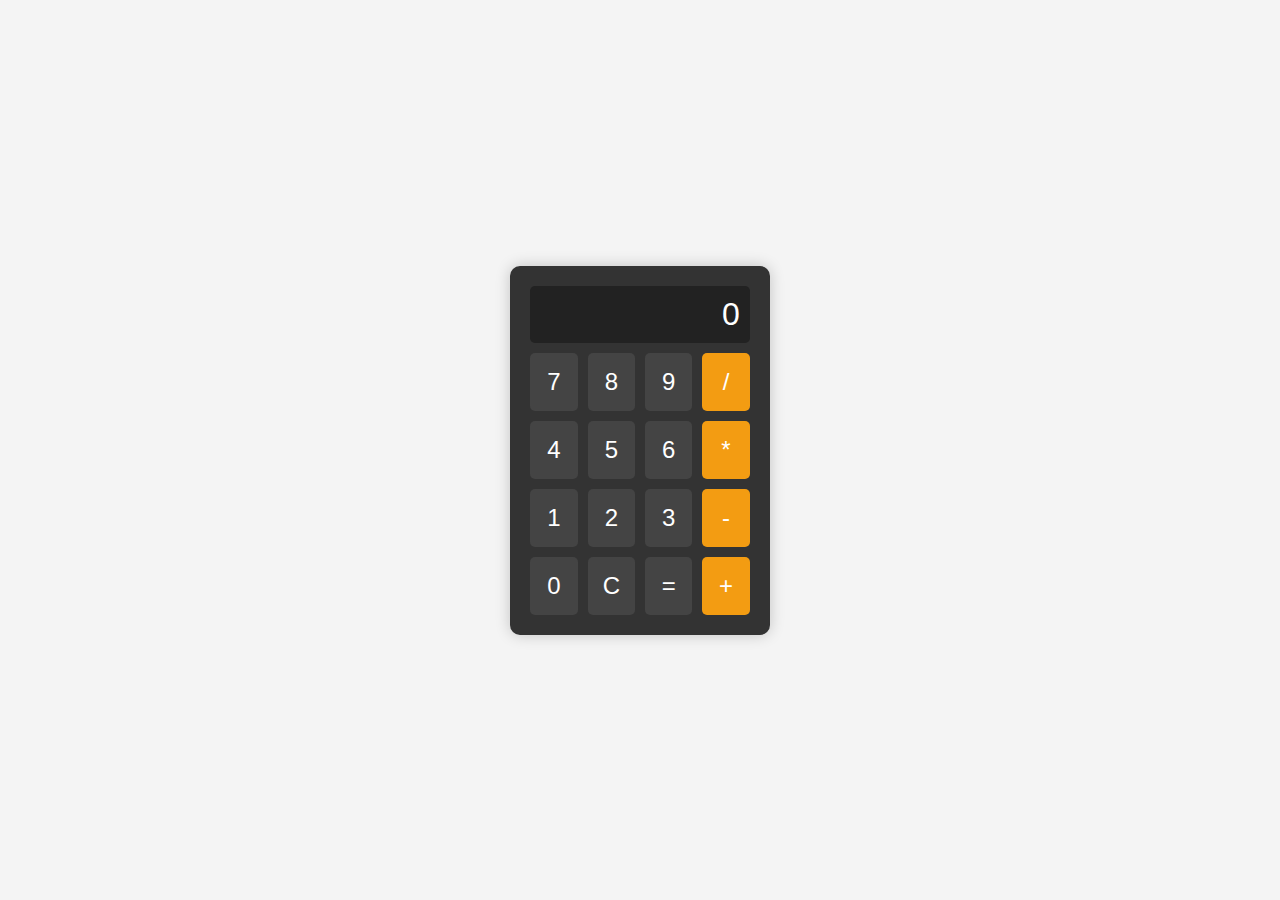
<file: lab16/index.html>
<!DOCTYPE html>
<html lang="en">
<head>
    <meta charset="UTF-8">
    <meta name="viewport" content="width=device-width, initial-scale=1.0">
    <title>Calculadora</title>
    <link rel="stylesheet" href="styles.css">
</head>
<body>
    <div class = "calculadora">
      <div id = "resultado" class = "tela">0</div>
      <div class = "botoes"> 

        <button class="btn" onclick="adicionarNumero('7')">7</button>
        <button class="btn" onclick="adicionarNumero('8')">8</button>
        <button class="btn" onclick="adicionarNumero('9')">9</button>
        <button class="btn operador" onclick="adicionarOperacao('/')">/</button>

        <button class="btn" onclick="adicionarNumero('4')">4</button>
        <button class="btn" onclick="adicionarNumero('5')">5</button>
        <button class="btn" onclick="adicionarNumero('6')">6</button>
        <button class="btn operador" onclick="adicionarOperacao('*')">*</button>

        <button class="btn" onclick="adicionarNumero('1')">1</button>
        <button class="btn" onclick="adicionarNumero('2')">2</button>
        <button class="btn" onclick="adicionarNumero('3')">3</button>
        <button class="btn operador" onclick="adicionarOperacao('-')">-</button>

        <button class="btn" onclick="adicionarNumero('0')">0</button>
        <button class="btn" onclick="limpar()">C</button>
        <button class="btn" onclick="calcular()">=</button>
        <button class="btn operador" onclick="adicionarOperacao('+')">+</button>

      </div>
      </div>
  <script src="script.js"></script>
</body>
</html>
</file>
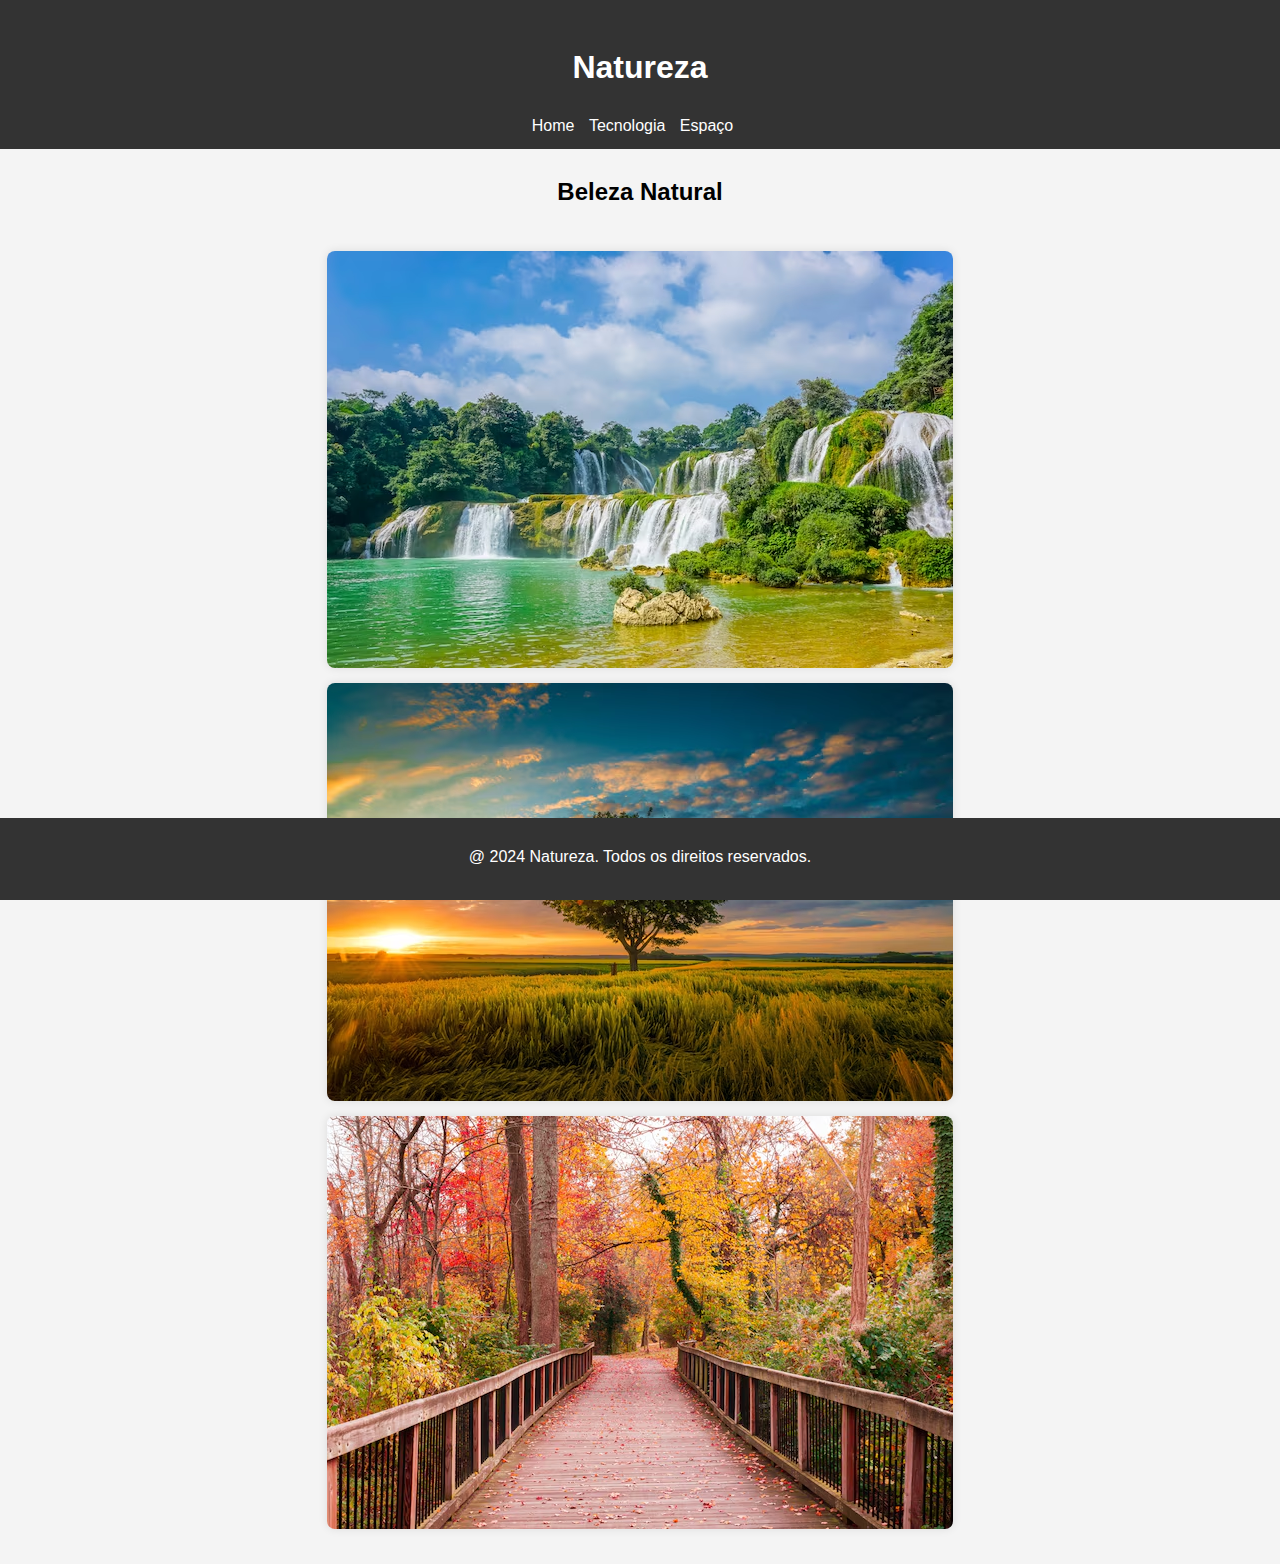
<file: lab04/HTML_Lab4/Index.html>
<title>Natureza</title>
<!DOCTYPE html>
<html lang="pt-br">
    <head>
        <meta charset="UTF-8">
        <meta name="viewport" content="width=device-width, initial-scale=1.0">
        <title>Natureza</title>
        <link rel="stylesheet" href="styles.css">
    </head>
    <body>
        <header>
        <h1><p>Natureza</p></h1>
          
        <nav>
            <ul>
                <li>
                    <a href="Index.html">Home</a>
                    <a href="tech.html">Tecnologia</a>
                    <a href="space.html">Espaço</a>
                </li>
            </ul>
        </nav>
        </header>
    
    <h2><p>Beleza Natural</p></h2>

    <main>
    <div id="img">
    <img src="nature1.avif">
    <img src="nature2.avif">
    <img src="nature3.avif">
    </div>
    </main>
    
    <footer id = "footer">
        <p> @ 2024 Natureza. Todos os direitos reservados.</p>
    </footer>
    </body>
    
</html>
</file>
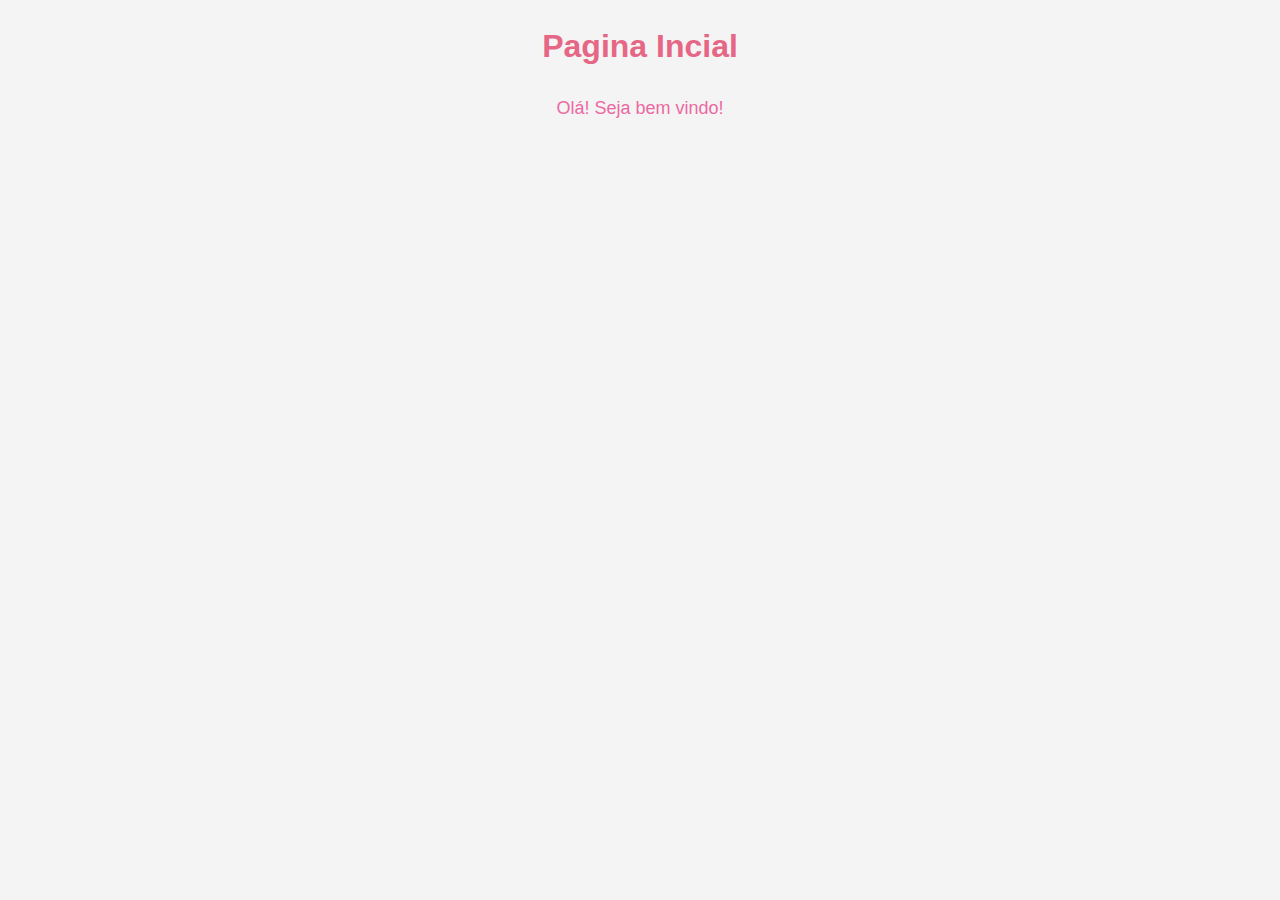
<file: lab64/public/index.html>
<!DOCTYPE html>
<html lang="pt-br">
<head>
    <meta charset="UTF-8">
    <meta name="viewport" content="width=device-width, initial-scale=1.0">
    <title>Pagina Inicial</title>
    <link rel="stylesheet" href="styles.css">
</head>
<body>
    <h1>Pagina Incial</h1>
    <p>Olá! Seja bem vindo!</p>
</body>
</html>
</file>
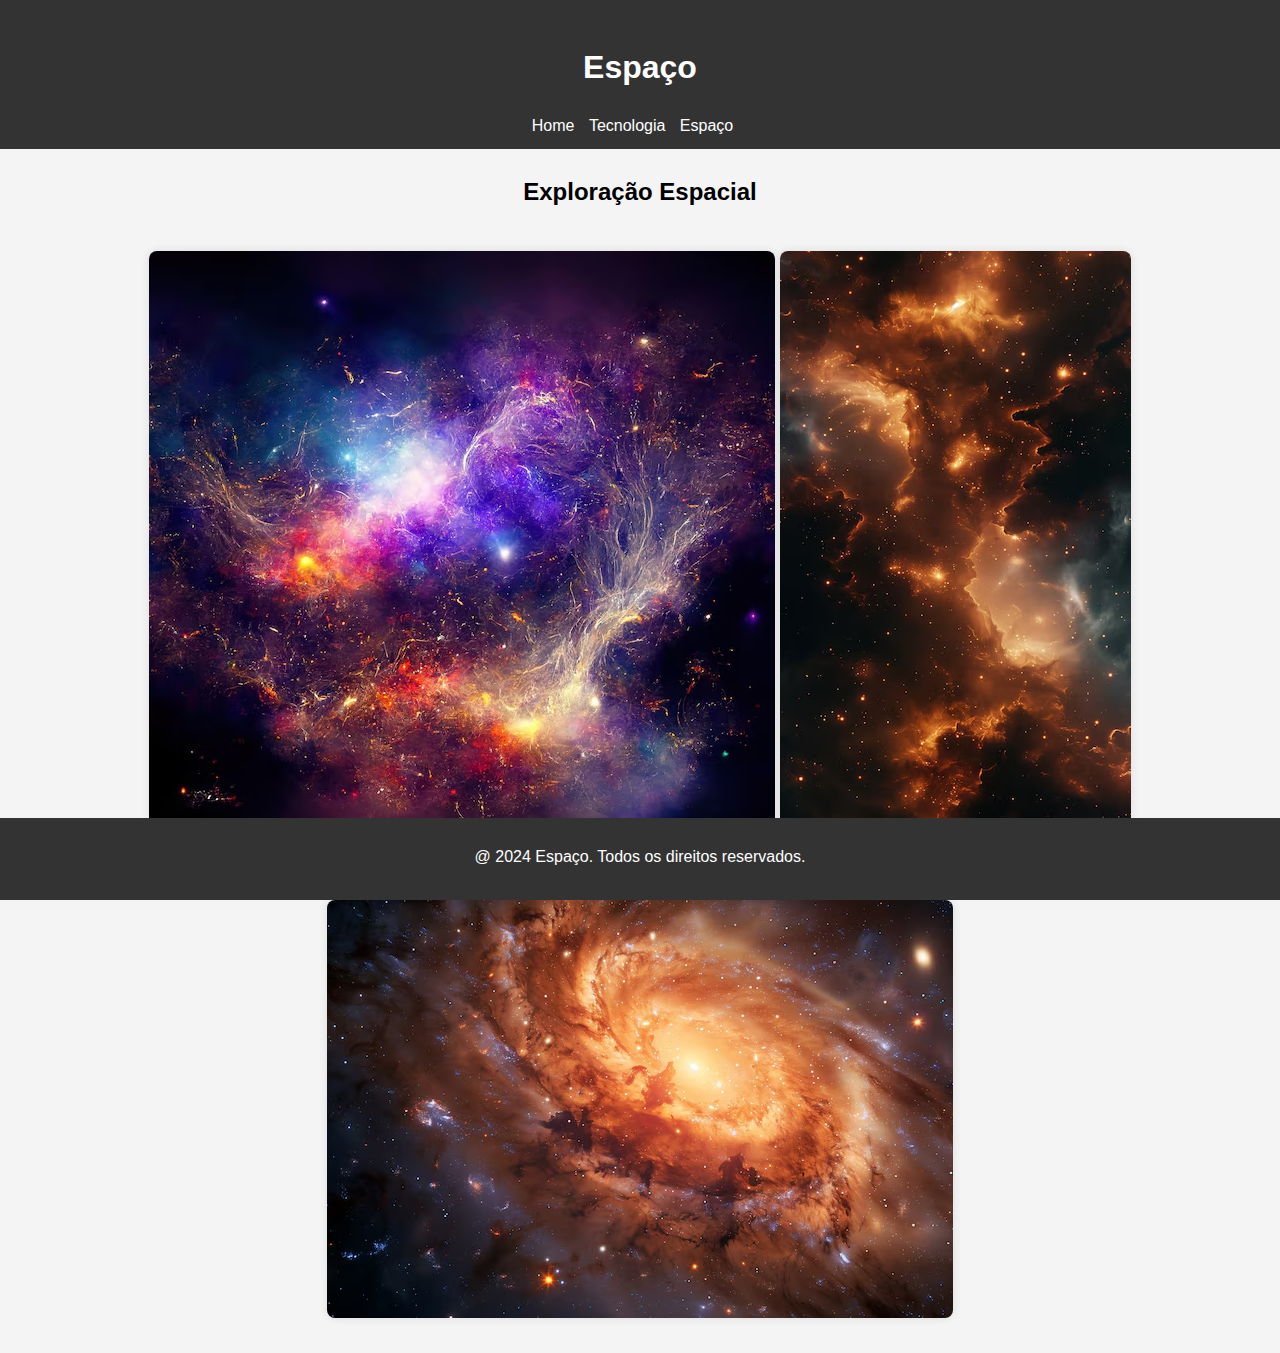
<file: lab04/HTML_Lab4/space.html>
<title>Espaço</title>
<!DOCTYPE html>
<html lang="pt-br">
    <head>
        <meta charset="UTF-8">
        <meta name="viewport" content="width=device-width, initial-scale=1.0">
        <title>Espaço</title>
        <link rel="stylesheet" href="styles.css">
    </head>
    <body>
        <header>
        <h1><p>Espaço</p></h1>
          
        <nav>
            <ul>
                <li>
                    <a href="Index.html">Home</a>
                    <a href="tech.html">Tecnologia</a>
                    <a href="space.html">Espaço</a>
                </li>
            </ul>
        </nav>
        </header>
    
    <h2><p>Exploração Espacial</p></h2>

    <main>
    <div id="img">
    <img src="space1.avif">
    <img src="space2.avif">
    <img src="space3.avif">
    </div>
    </main>
    
    <footer id = "footer">
        <p> @ 2024 Espaço. Todos os direitos reservados.</p>
    </footer>
    </body>
    
</html>
</file>
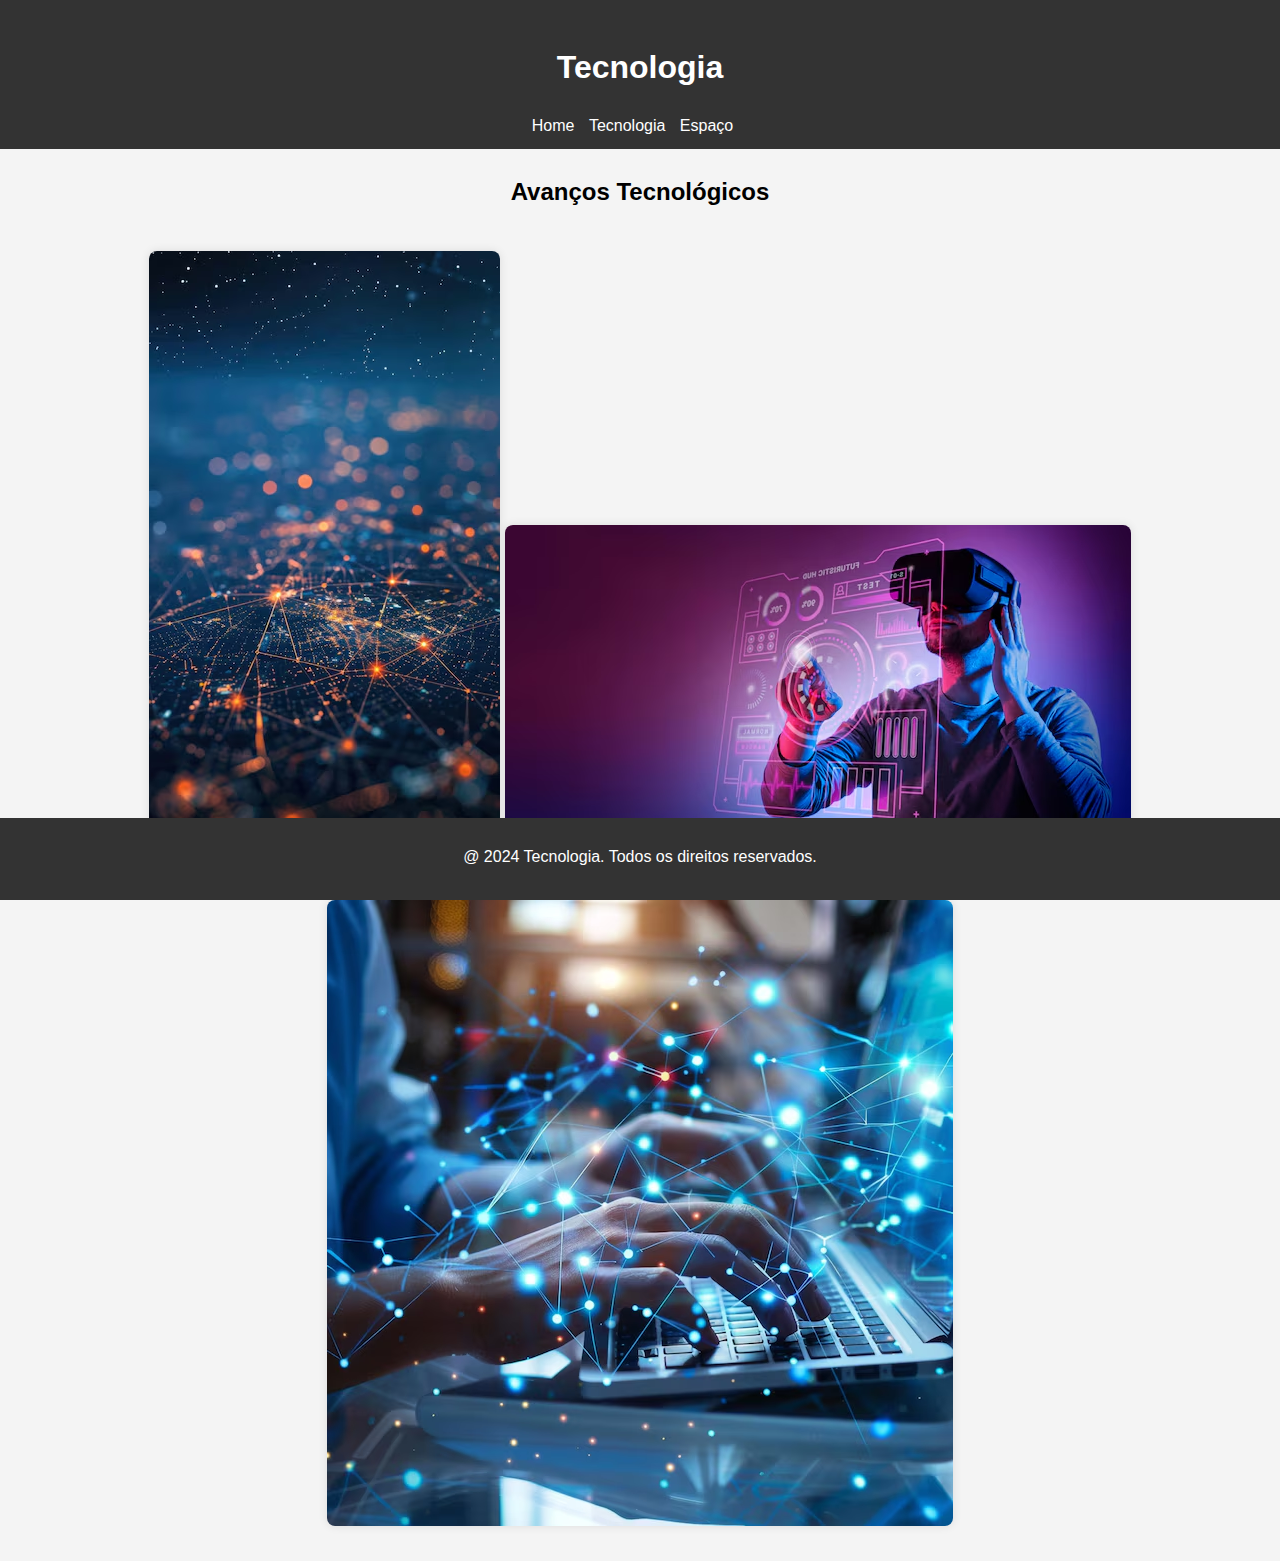
<file: lab04/HTML_Lab4/tech.html>
<title>Tecnologia</title>
<!DOCTYPE html>
<html lang="pt-br">
    <head>
        <meta charset="UTF-8">
        <meta name="viewport" content="width=device-width, initial-scale=1.0">
        <title>Tecnologia</title>
        <link rel="stylesheet" href="styles.css">
    </head>
    <body>
        <header>
        <h1><p>Tecnologia</p></h1>
          
        <nav>
            <ul>
                <li>
                    <a href="Index.html">Home</a>
                    <a href="tech.html">Tecnologia</a>
                    <a href="space.html">Espaço</a>
                </li>
            </ul>
        </nav>
        </header>
    
    <h2><p>Avanços Tecnológicos</p></h2>

    <main>
    <div id="img">
    <img src="tech1.avif">
    <img src="tech2.avif">
    <img src="tech3.avif">
    </div>
    </main>
    
    <footer id = "footer">
        <p> @ 2024 Tecnologia. Todos os direitos reservados.</p>
    </footer>
    </body>
    
</html>
</file>
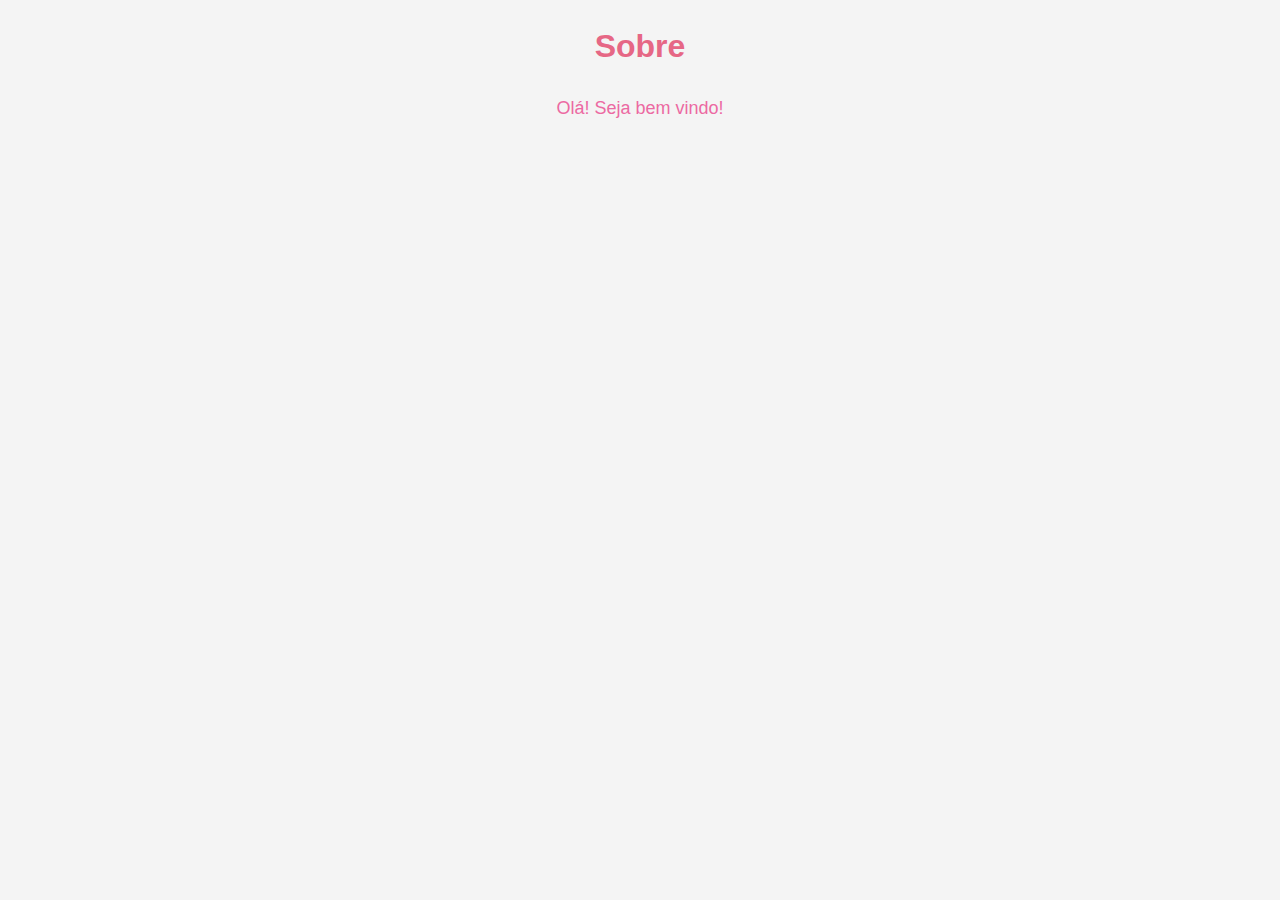
<file: lab64/public/about.html>
<!DOCTYPE html>
<html lang="pt-br">
<head>
    <meta charset="UTF-8">
    <meta name="viewport" content="width=device-width, initial-scale=1.0">
    <title>Sobre</title>
    <link rel="stylesheet" href="styles.css">
</head>
<body>
    <h1>Sobre</h1>
    <p>Olá! Seja bem vindo!</p>
</body>
</html>
</file>
<file: lab16/styles.css>
body {
    font-family: Arial, sans-serif;
    display: flex;
    justify-content: center;
    align-items: center;
    height: 100vh;
    background-color: #f4f4f4;
    margin: 0;
}

.calculadora {
    background-color: #333;
    padding: 20px;
    border-radius: 10px;
    box-shadow: 0px 0px 15px rgba(0, 0, 0, 0.2);
}

.tela {
    background-color: #222;
    color: #fff;
    font-size: 2em;
    padding: 10px;
    text-align: right;
    border-radius: 5px;
    margin-bottom: 10px;
}

.botoes {
    display: grid;
    grid-template-columns: repeat(4, 1fr);
    gap: 10px;
}

.btn {
    background-color: #444;
    color: #fff;
    font-size: 1.5em;
    padding: 15px;
    border: none;
    border-radius: 5px;
    cursor: pointer;
    transition: background-color 0.3s;
}

.btn:hover {
    background-color: #555;
}

.operador {
    background-color: #f39c12;
}

.operador:hover {
    background-color: #e67e22;
}
</file>
<file: lab04/HTML_Lab4/styles.css>
body {
    font-family: Arial, sans-serif;
    margin: 0;
    padding: 0;
    background-color: #f4f4f4;
    line-height: 1.6;
}

header {
    background-color: #333;
    color: white;
    padding: 10px 0;
    text-align: center;
}

nav ul {
    list-style-type: none;
    margin: 0;
    padding: 0;
}

nav ul li {
    display: inline;
    margin-right: 15px;
}

nav ul li a {
    color: white;
    text-decoration: none;
    margin:5px;
}

main {
    padding: 20px;
    text-align: center;
}

main img {
    max-width: 100%;
    height: auto;
    margin-bottom: 15px;
    border-radius: 8px;
    box-shadow: 0px 0px 10px rgba(0, 0, 0, 0.1);
}

footer {
    background-color: #333;
    color: white;
    text-align: center;
    padding: 10px 0;
    position: fixed;
    bottom: 0;
    width: 100%;
}

h1, h2 {
    margin-bottom: 20px;
    text-align: center;
}

p {
    margin-bottom: 20px;
}
</file>
<file: lab64/public/styles.css>
body {
    font-family:Georgia, sans-serif;
    margin: 0;
    padding: 0;
    background-color: #f4f4f4;
    line-height: 1.6;
}

header {
    background-color: #333;
    color: white;
    padding: 10px 0;
    text-align: center;
}
h1{
    text-align: center;
    color: rgb(230, 103, 133);
         }
p{
    font-size: 18px;
    text-align: center;
    color: rgb(236, 105, 162);
         }
</file>
